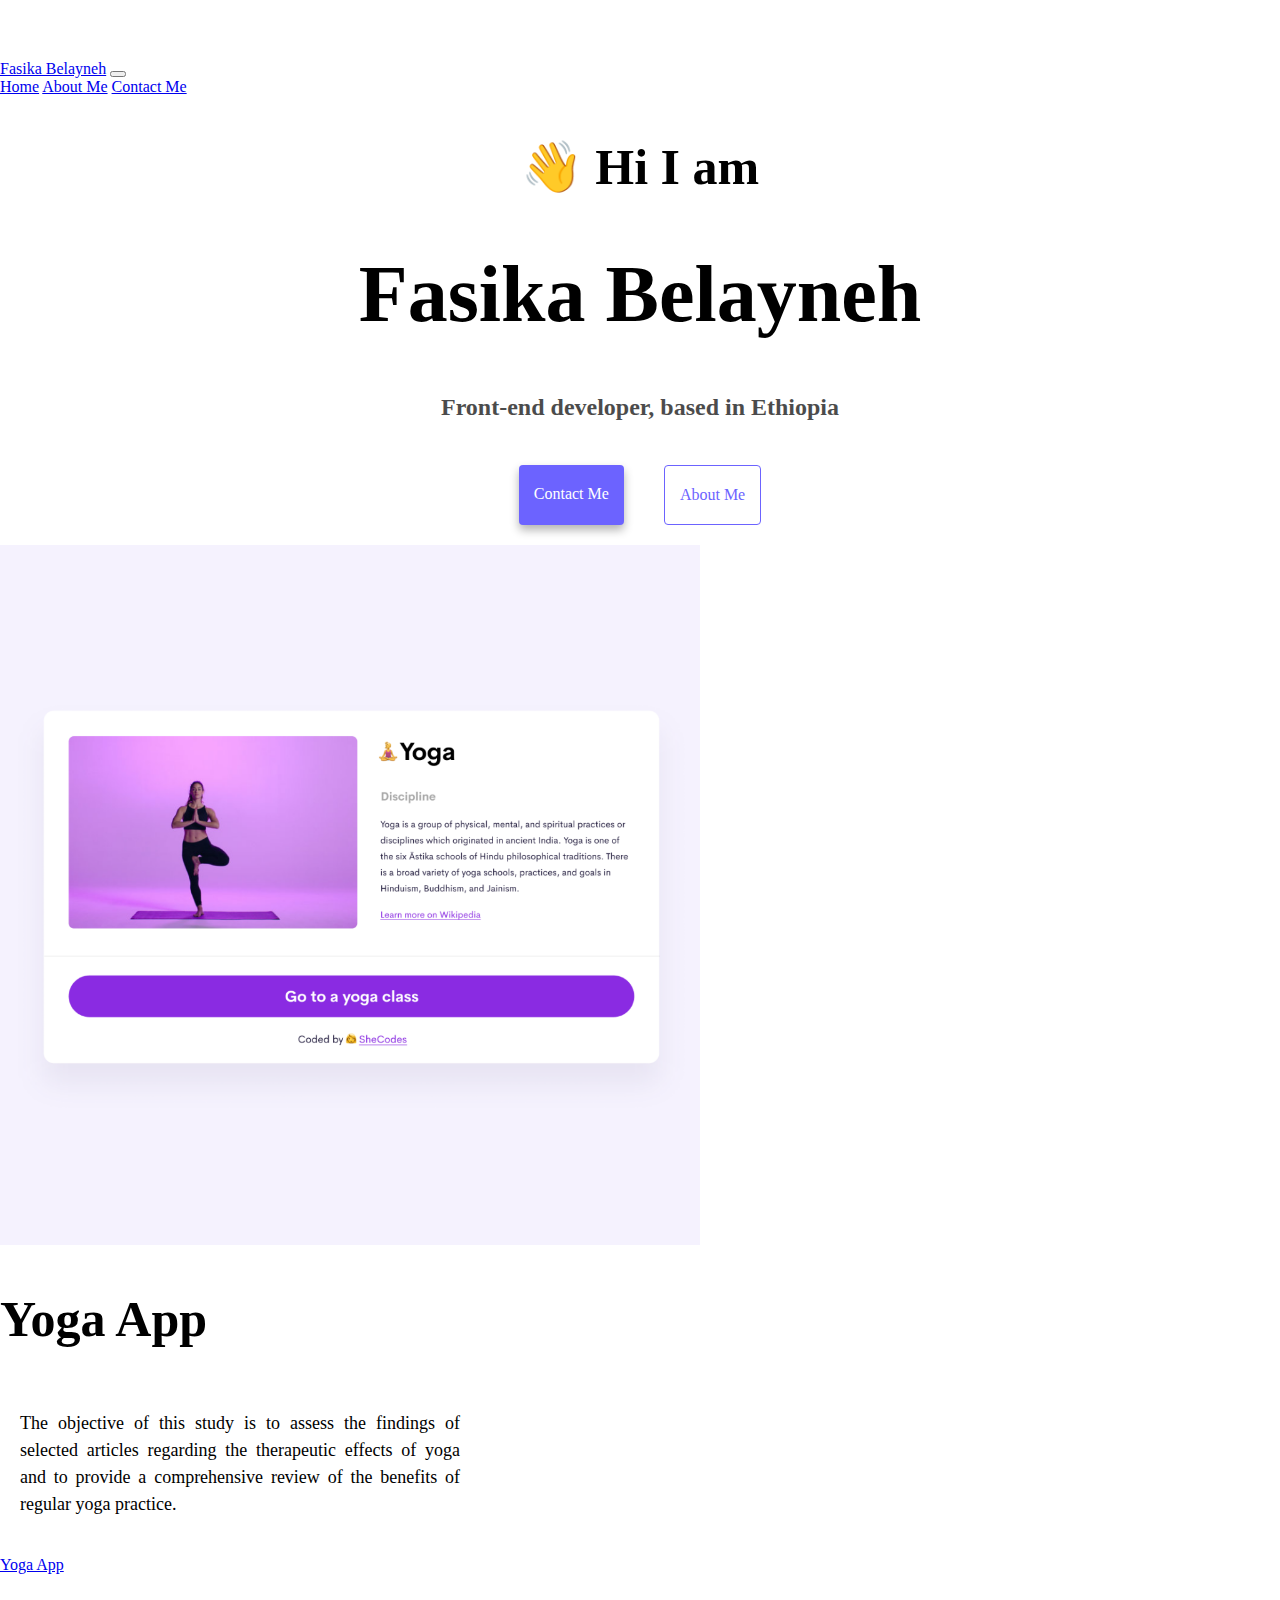
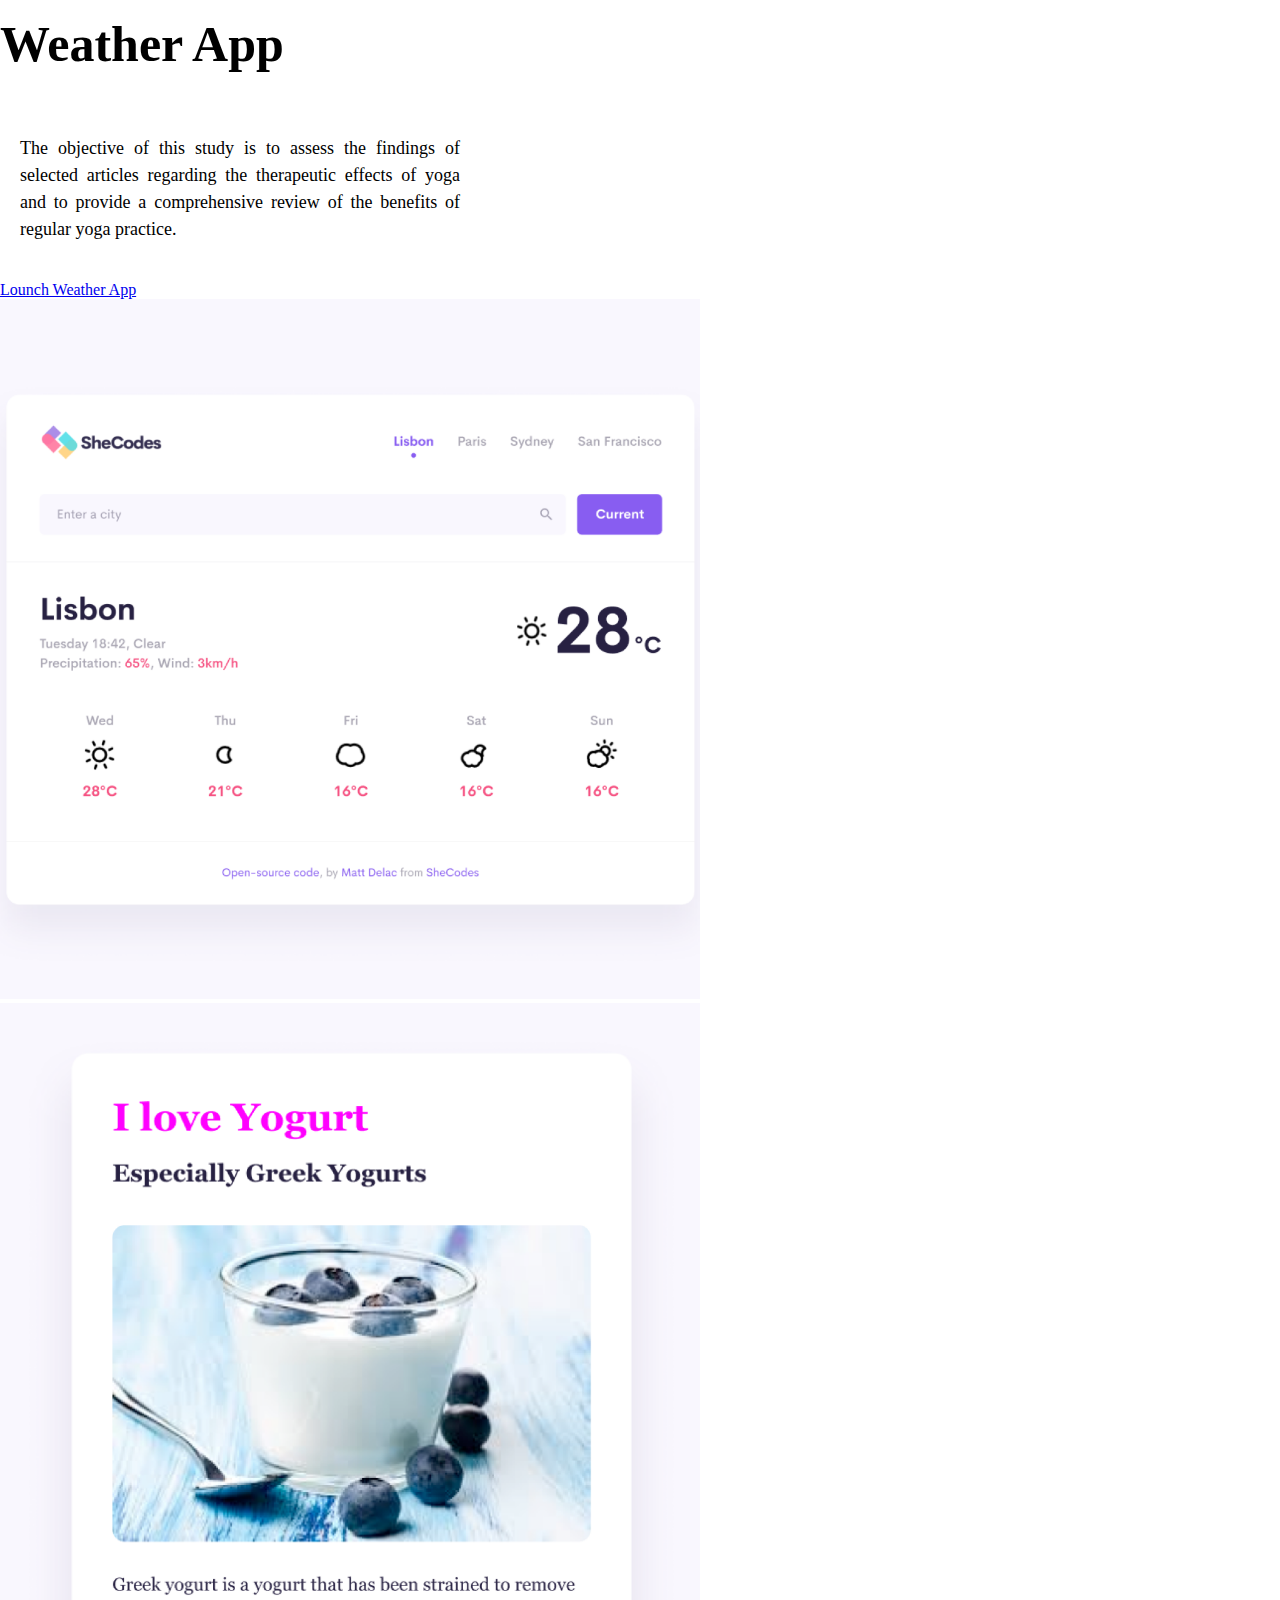
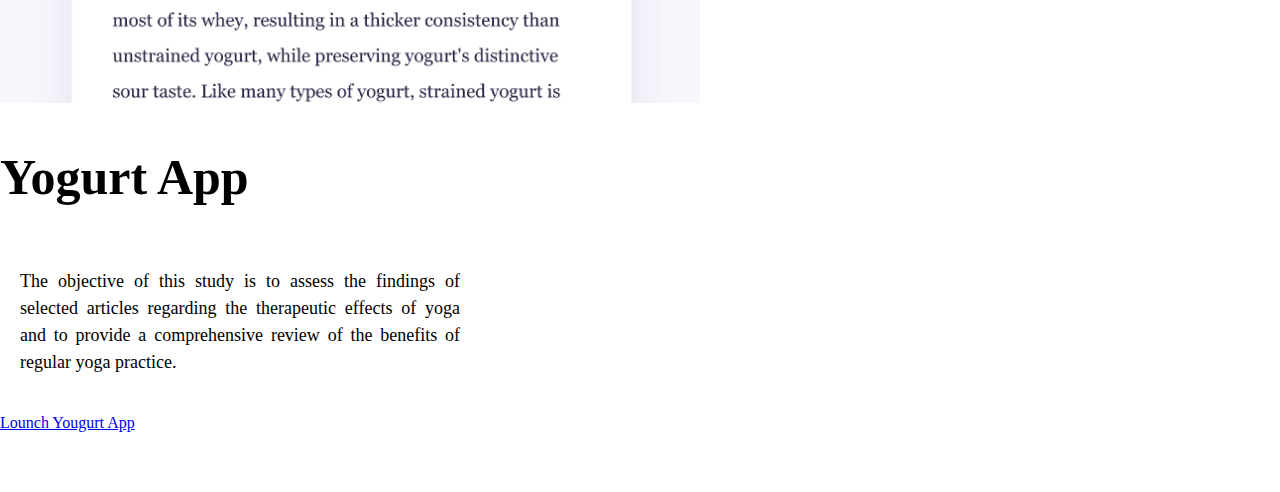
<file: index.html>
<!DOCTYPE html>
<html lang="en">
  <head>
    <meta charset="UTF-8" />
    <meta http-equiv="X-UA-Compatible" content="IE=edge" />
    <meta name="viewport" content="width=device-width, initial-scale=1.0" />
    <meta
      name="description"
      content="Here are the most trending Apps that are useful to Yoga,Yogurt and Forecast Weather"
    />
    <title>Best web Apps for weather forecasting,yoga and yogurt App.com</title>
    <link rel="stylesheet" href="/style.css" title="styling" />
    <link
      href="https://cdn.jsdelivr.net/npm/bootstrap@5.3.0-alpha1/dist/css/bootstrap.min.css"
      rel="stylesheet"
      integrity="sha384-GLhlTQ8iRABdZLl6O3oVMWSktQOp6b7In1Zl3/Jr59b6EGGoI1aFkw7cmDA6j6gD"
      crossorigin="anonymous"
    />
  </head>
  <body>
    <nav class="navbar navbar-expand-lg navbar-light bg-light fixed-top">
      <div class="container-fluid">
        <a class="navbar-brand" href="/index.html" title="logo"
          >Fasika Belayneh</a
        >
        <button
          class="navbar-toggler"
          type="button"
          data-bs-toggle="collapse"
          data-bs-target="#navbarNavAltMarkup"
          aria-controls="navbarNavAltMarkup"
          aria-expanded="false"
          aria-label="Toggle navigation"
        >
          <span class="navbar-toggler-icon"></span>
        </button>
        <div class="collapse navbar-collapse" id="navbarNavAltMarkup">
          <div class="navbar-nav">
            <a
              class="nav-link active"
              aria-current="page"
              href="/index.html"
              title="Home"
              >Home</a
            >
            <a class="nav-link" href="/about.html" title="about">About Me</a>
            <a class="nav-link" href="/about.html#contact" title="contact"
              >Contact Me</a
            >
          </div>
        </div>
      </div>
    </nav>
    <main>
      <div
        class="d-flex justify-content-center align-items-center mt-5 p-5"
        style="flex-direction: column"
      >
        <h2 class="text-center">👋 Hi I am</h2>
        <h1 class="text-center">Fasika Belayneh</h1>
        <h3 class="text-center">Front-end developer, based in Ethiopia</h3>
      </div>
      <div class="navigation-links mt-0">
        <a href="/about.html#contact" class="contact-link" title="Contact Page"
          >Contact me</a
        >
        <a href="/about.html" class="about-link" title="About Page">About me</a>
      </div>
      <div class="container">
        <div class="row">
          <div class="col-sm-6">
            <img
              src="/images/yoga.png"
              class="img-fluid image"
              alt="a Women doing Yoga"
            />
          </div>
          <div class="col-sm-6 mt-0">
            <div class="cards card border-0" style="width: 30rem">
              <div class="card-body">
                <h2 class="card-title">Yoga App</h2>
                <p class="card-text">
                  The objective of this study is to assess the findings of
                  selected articles regarding the therapeutic effects of yoga
                  and to provide a comprehensive review of the benefits of
                  regular yoga practice.
                </p>
                <a href="/index.html" class="btn btn-primary" title="Yoga">
                  Yoga App</a
                >
              </div>
            </div>
          </div>
        </div>
        <div class="row">
          <div class="col-sm-6 mt-0">
            <div class="cards card border-0" style="width: 30rem">
              <div class="card-body">
                <h2 class="card-title">Weather App</h2>
                <p class="card-text">
                  The objective of this study is to assess the findings of
                  selected articles regarding the therapeutic effects of yoga
                  and to provide a comprehensive review of the benefits of
                  regular yoga practice.
                </p>
                <a
                  href="/index.html"
                  class="btn btn-primary"
                  title="Back to Home"
                  >Lounch Weather App</a
                >
              </div>
            </div>
          </div>
          <div class="col-sm-6">
            <img
              src="/images/weather.png"
              class="img-fluid image"
              title="weather forecasting app-photo"
            />
          </div>
        </div>
        <div class="row">
          <div class="col-sm-6">
            <img
              src="/images/yogurt.png"
              class="img-fluid image"
              title="yogurt App-Photo"
            />
          </div>
          <div class="col-sm-6 mt-0">
            <div class="cards card border-0" style="width: 30rem">
              <div class="card-body">
                <h2 class="card-title">Yogurt App</h2>
                <p class="card-text">
                  The objective of this study is to assess the findings of
                  selected articles regarding the therapeutic effects of yoga
                  and to provide a comprehensive review of the benefits of
                  regular yoga practice.
                </p>
                <a href="/index.html" class="btn btn-primary" title="Yogurt App"
                  >Lounch Yougurt App</a
                >
              </div>
            </div>
          </div>
        </div>
      </div>
    </main>
    <script
      src="https://cdn.jsdelivr.net/npm/bootstrap@5.3.0-alpha1/dist/js/bootstrap.bundle.min.js"
      integrity="sha384-w76AqPfDkMBDXo30jS1Sgez6pr3x5MlQ1ZAGC+nuZB+EYdgRZgiwxhTBTkF7CXvN"
      crossorigin="anonymous"
    ></script>
  </body>
</html>
</file>
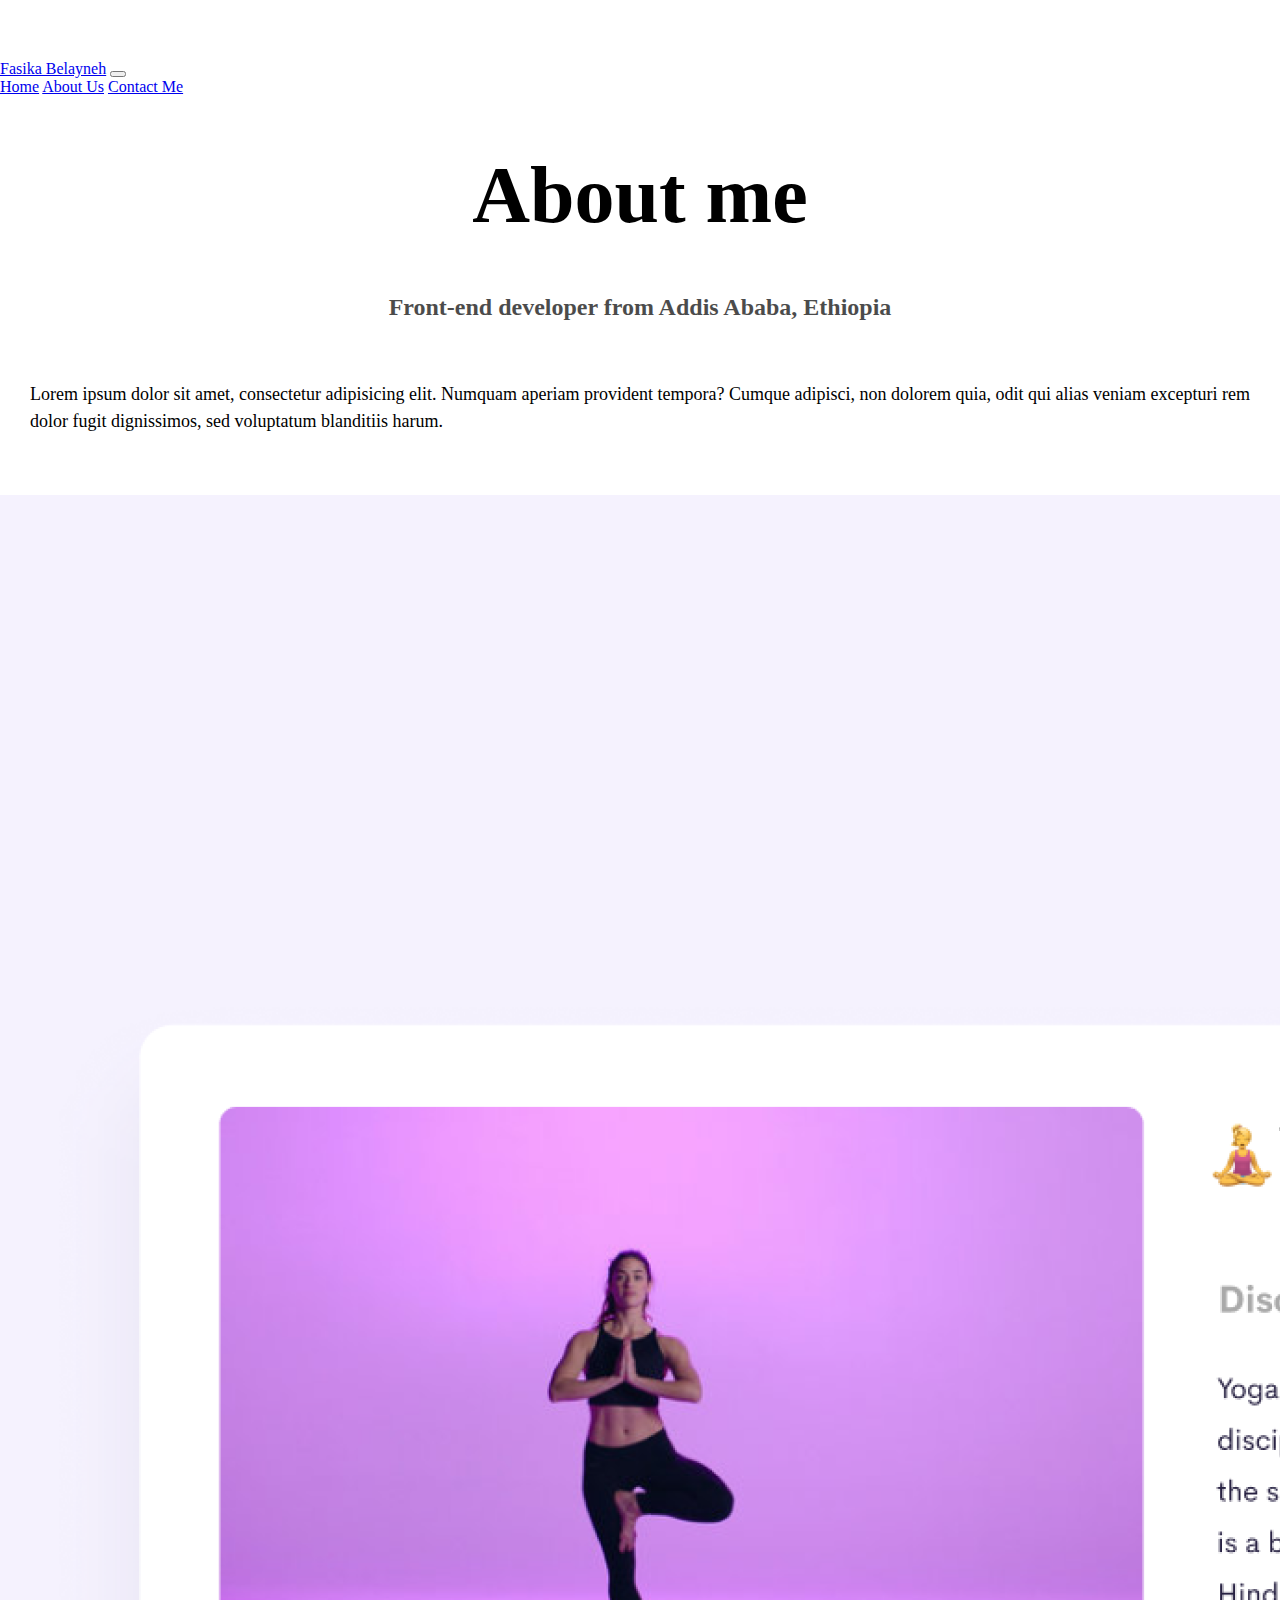
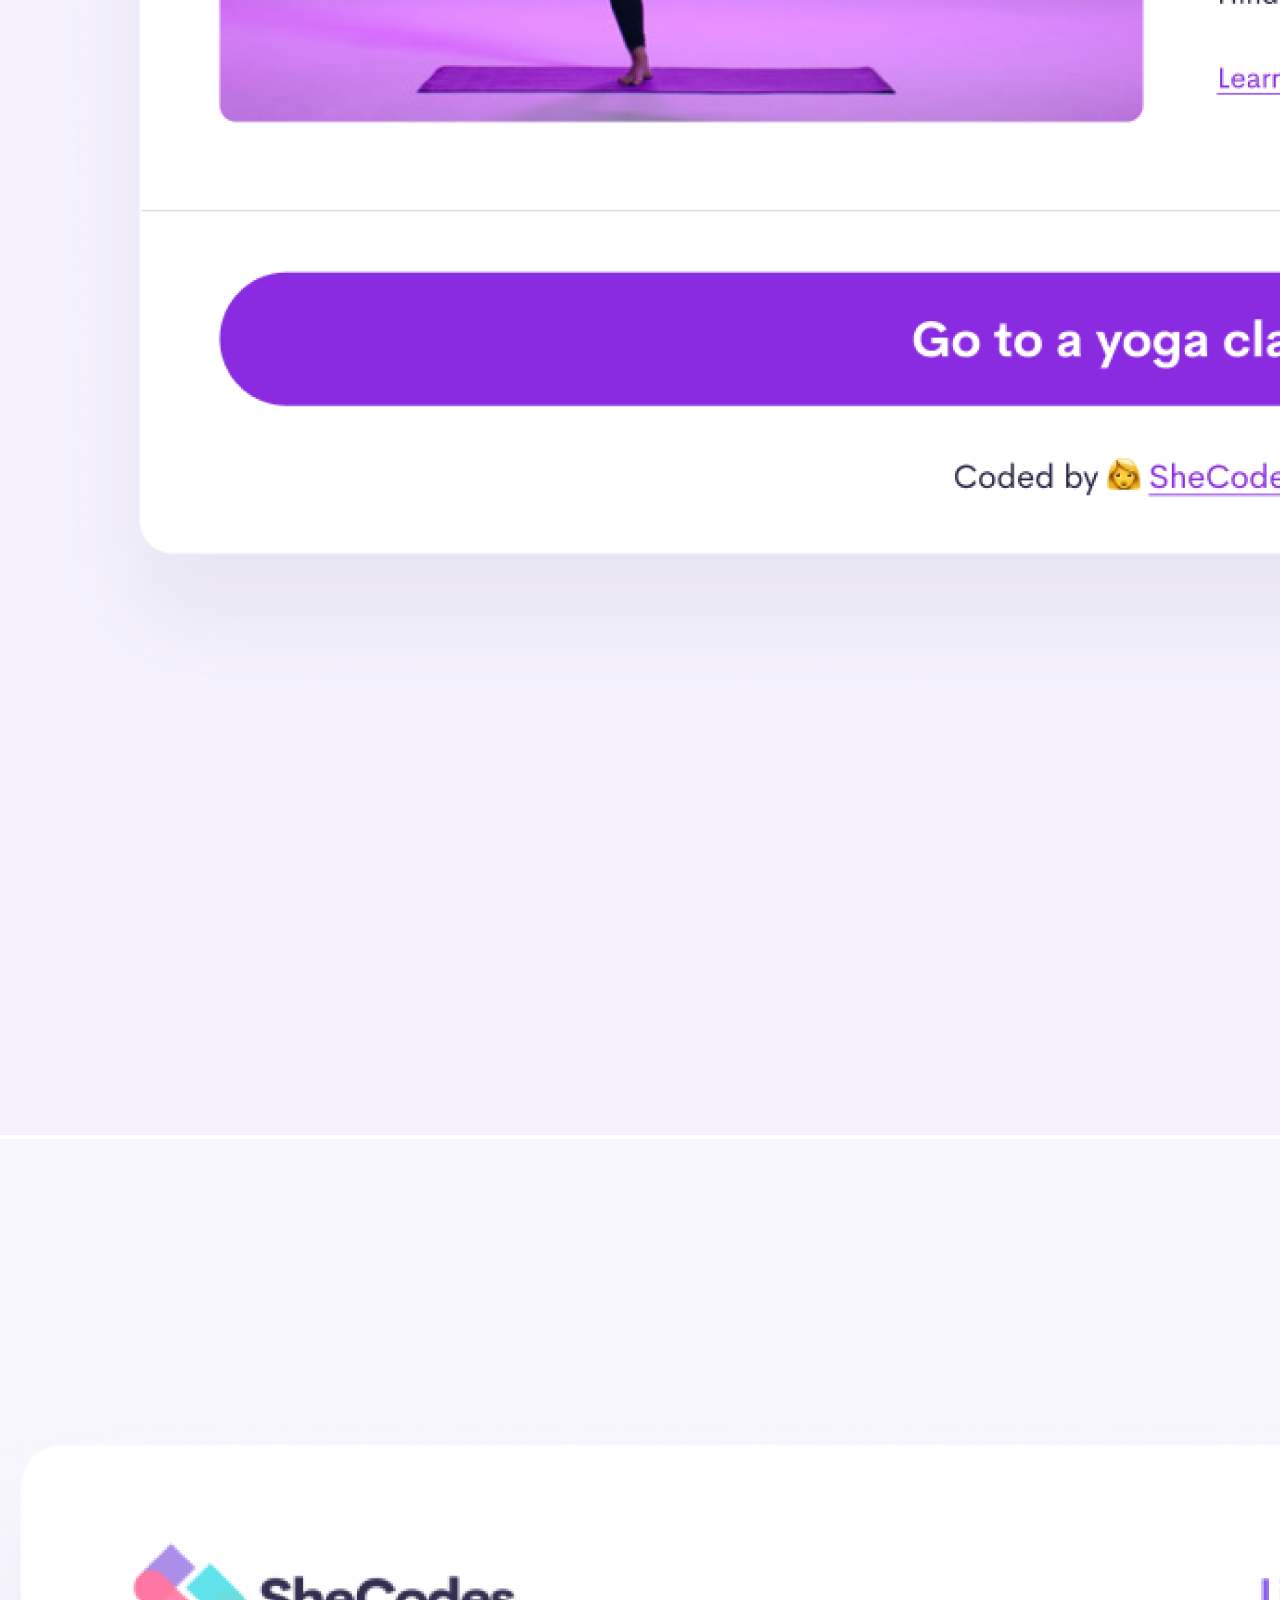
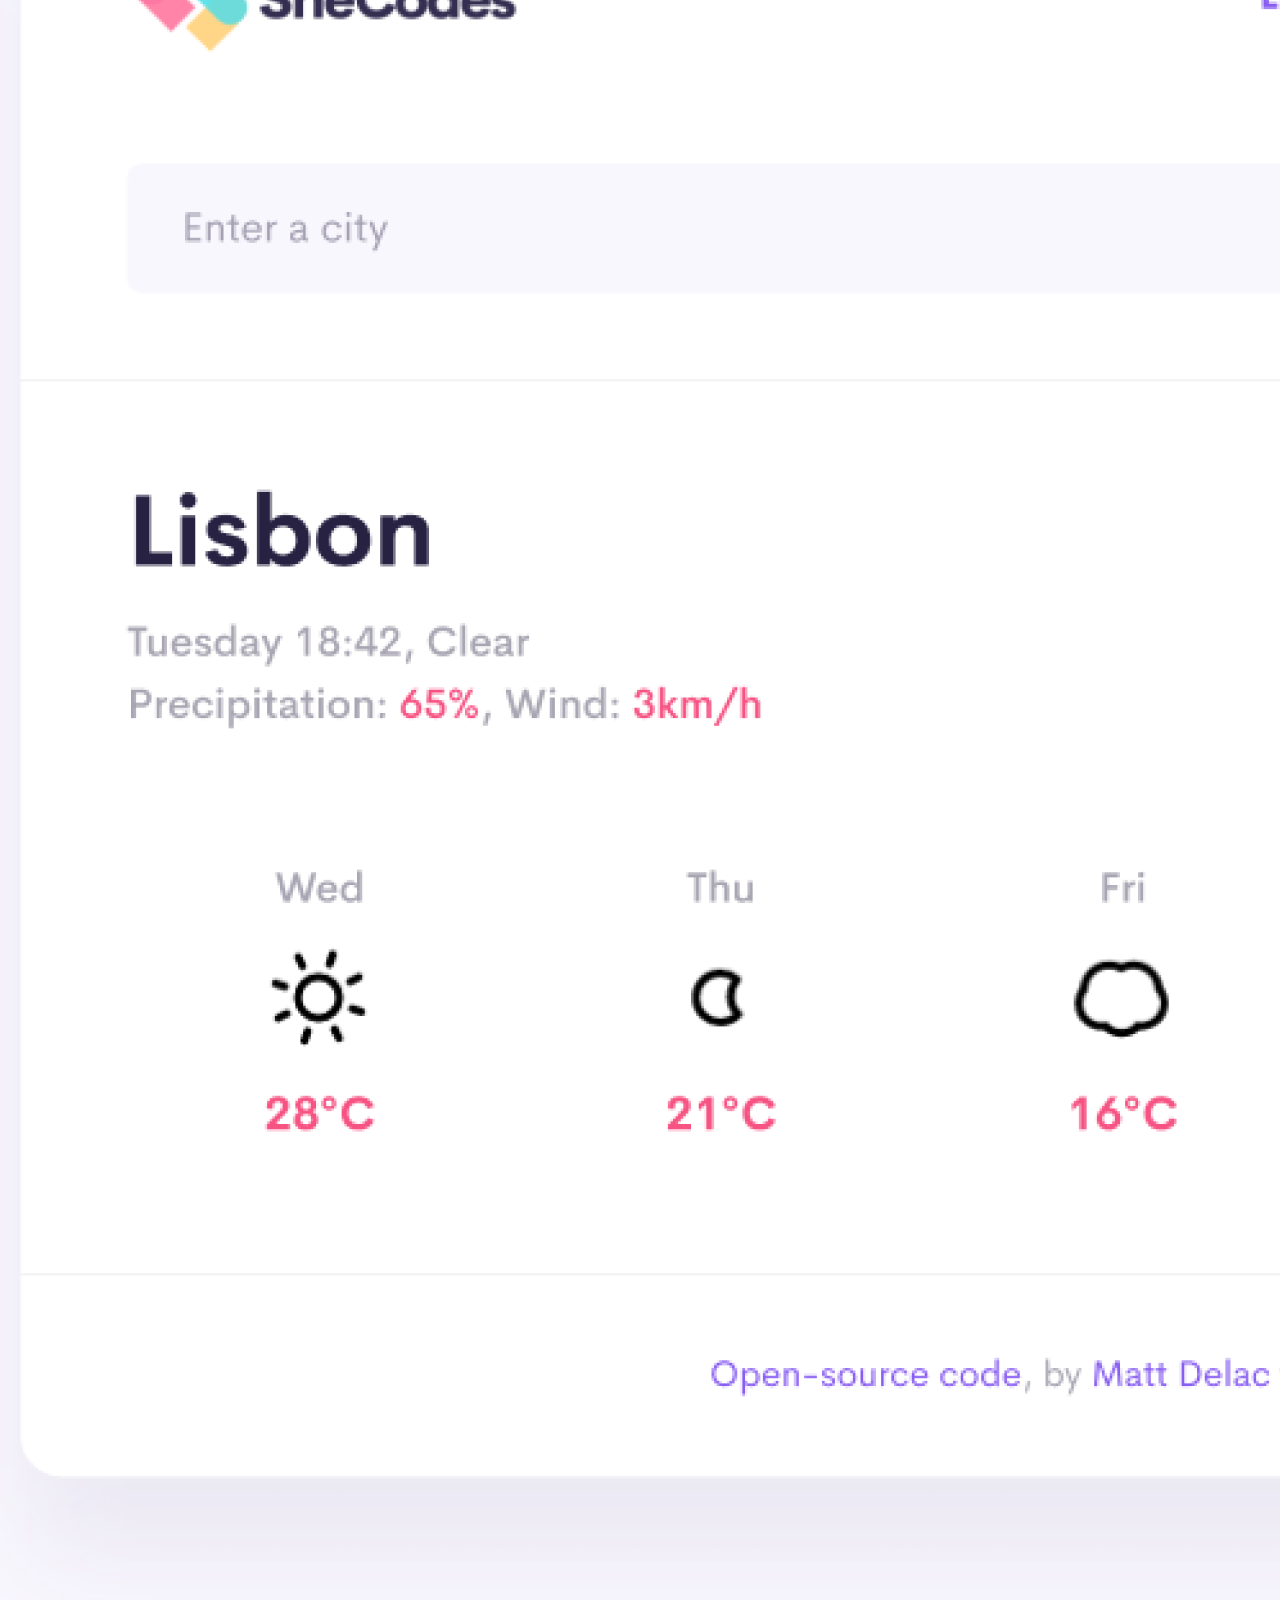
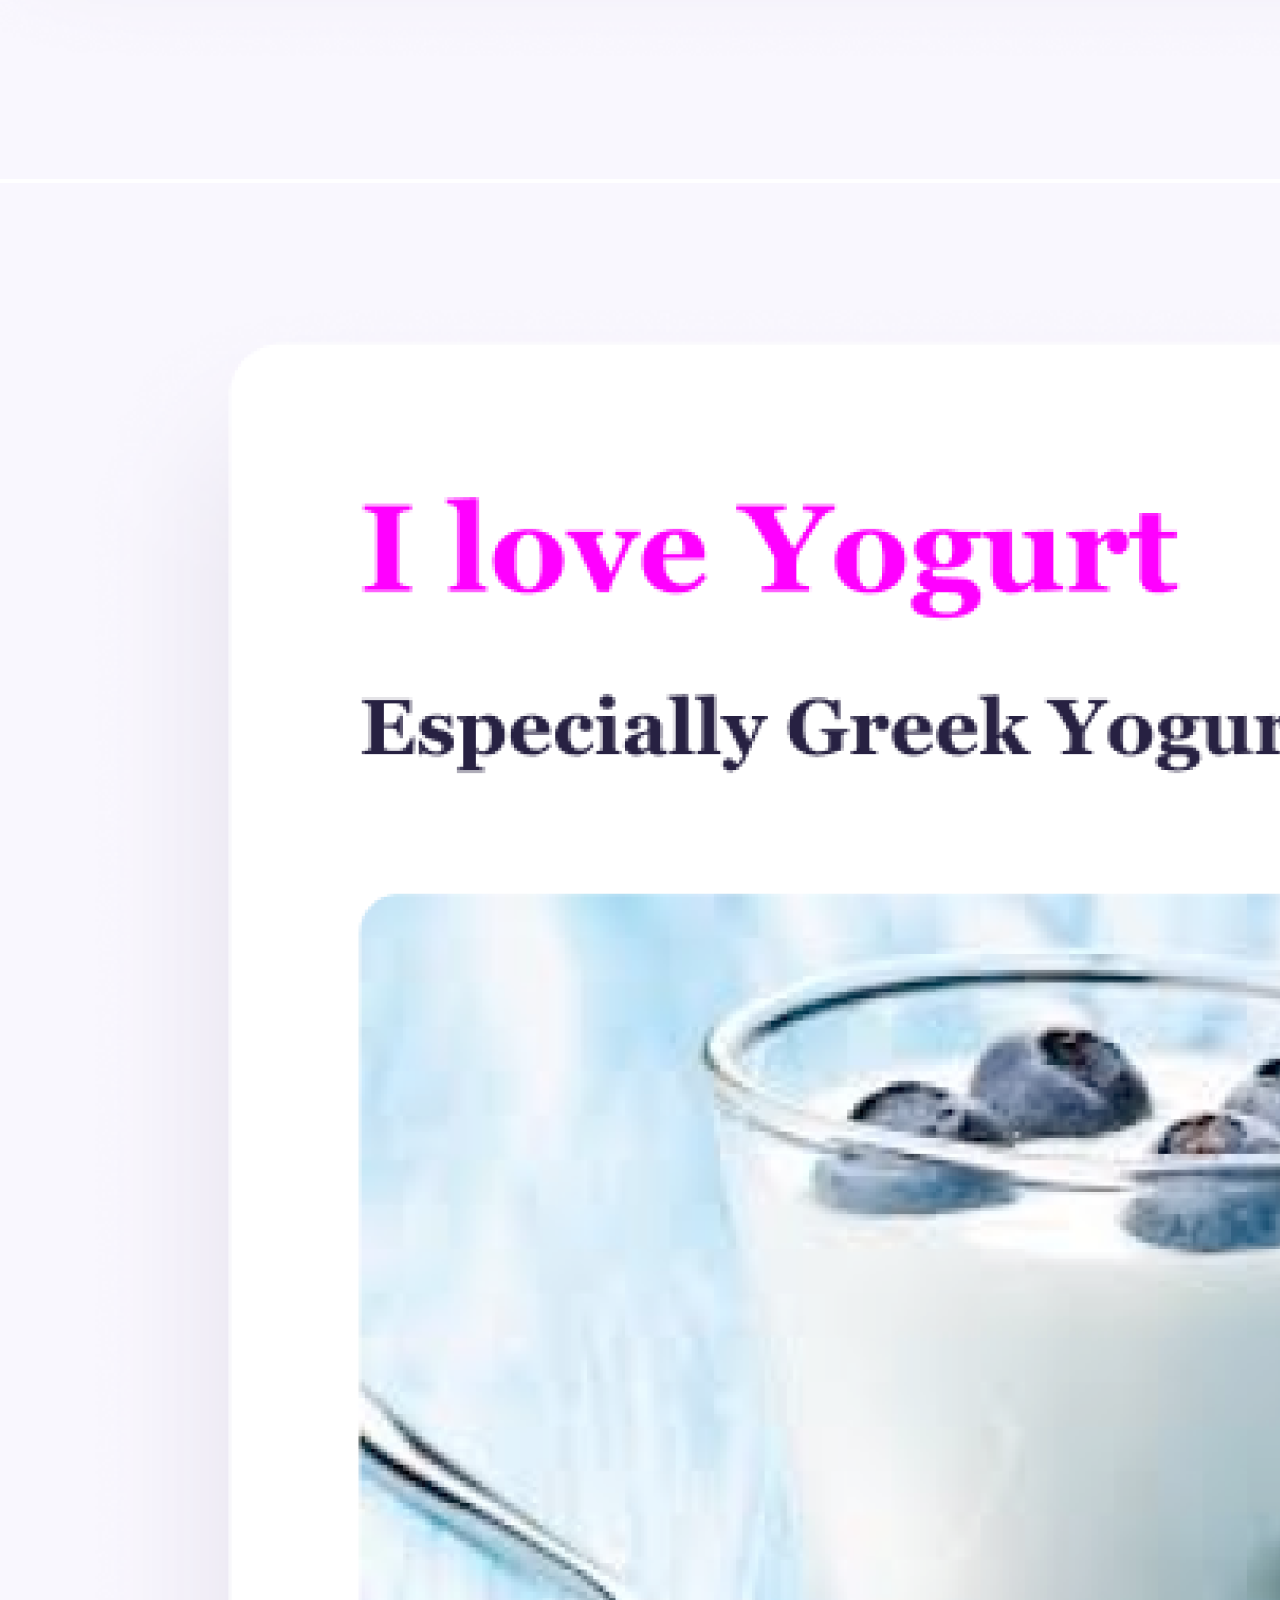
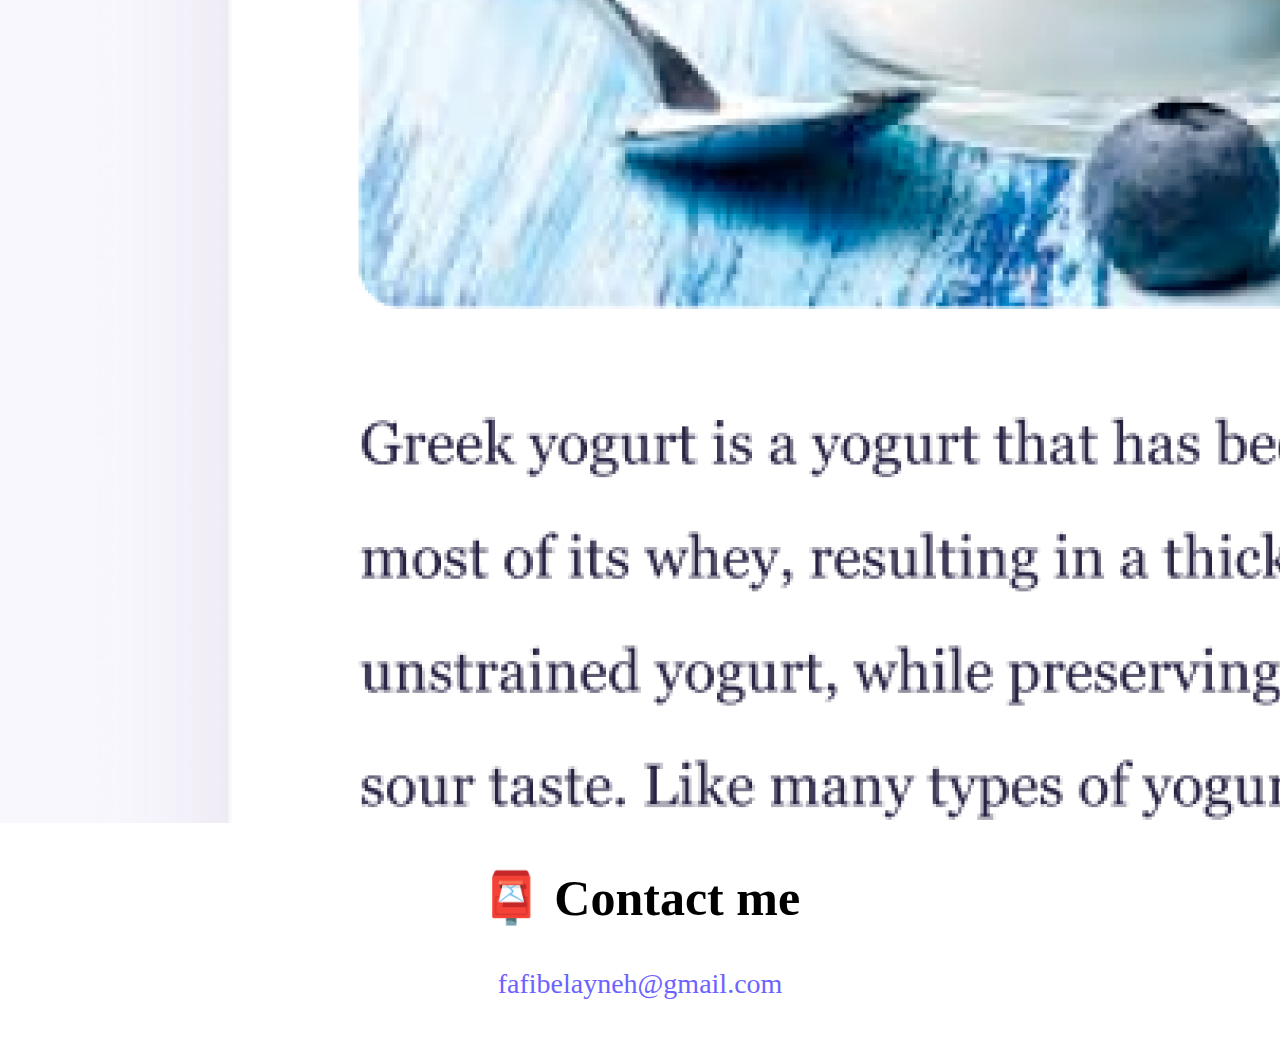
<file: about.html>
<!DOCTYPE html>
<html lang="en">
  <head>
    <meta charset="UTF-8" />
    <meta http-equiv="X-UA-Compatible" content="IE=edge" />
    <meta name="viewport" content="width=device-width, initial-scale=1.0" />
    <link rel="stylesheet" href="/style.css" />
    <link
      href="https://cdn.jsdelivr.net/npm/bootstrap@5.3.0-alpha1/dist/css/bootstrap.min.css"
      rel="stylesheet"
      integrity="sha384-GLhlTQ8iRABdZLl6O3oVMWSktQOp6b7In1Zl3/Jr59b6EGGoI1aFkw7cmDA6j6gD"
      crossorigin="anonymous"
    />
    <meta
      name="description"
      content="We Lounch weather forecasting,Yogurt and Yoga web Apps that makes life easier"
    />
    <title>About Us</title>
  </head>
  <body>
    <nav class="navbar navbar-expand-lg navbar-light bg-light fixed-top">
      <div class="container-fluid">
        <a class="navbar-brand" href="/index.html" title="logo"
          >Fasika Belayneh</a
        >
        <button
          class="navbar-toggler"
          type="button"
          data-bs-toggle="collapse"
          data-bs-target="#navbarNavAltMarkup"
          aria-controls="navbarNavAltMarkup"
          aria-expanded="false"
          aria-label="Toggle navigation"
        >
          <span class="navbar-toggler-icon"></span>
        </button>
        <div class="collapse navbar-collapse" id="navbarNavAltMarkup">
          <div class="navbar-nav">
            <a
              class="nav-link active"
              aria-current="page"
              href="/index.html"
              title="Home"
              >Home</a
            >
            <a class="nav-link" href="/about.html" title="About">About Us</a>
            <a class="nav-link" href="/about.html#contact" title="Contact"
              >Contact Me</a
            >
          </div>
        </div>
      </div>
    </nav>
    <main>
      <div
        class="d-flex justify-content-center align-items-center mt-2 p-5"
        style="flex-direction: column"
      ></div>
      <h1 class="text-center">About me</h1>
      <h3 class="text-center mb-0">
        Front-end developer from Addis Ababa, Ethiopia
      </h3>
      <div class="about-paragraphs text center">
        <p class="text-center mt-0 p-0">
          Lorem ipsum dolor sit amet, consectetur adipisicing elit. Numquam
          aperiam provident tempora? Cumque adipisci, non dolorem quia, odit qui
          alias veniam excepturi rem dolor fugit dignissimos, sed voluptatum
          blanditiis harum.
        </p>
      </div>
      <div class="container">
        <div d-flex justify-content-center>
          <div class="row">
            <div class="col-sm-4">
              <img
                src="/images/yoga.png"
                class="img-fluid border border-white border-5 p-1 shadow"
                alt="Yoga Photo"
              />
            </div>
            <div class="col-sm-4">
              <img
                src="/images/weather.png"
                alt="Weather forecasting App Photo"
                class="img-fluid border border-white border-5 p-1 shadow"
              />
            </div>
            <div class="col-sm-4">
              <img
                src="/images/yogurt.png"
                alt="Yogurt Photo"
                class="img-fluid border border-white border-5 p-1 shadow"
              />
            </div>
          </div>
        </div>
      </div>
    </main>
    <footer>
      <div id="contact">
        <h2 class="text-center mt-4 pt-2">📮 Contact me</h2>
        <a
          href="mailto:fafibelayneh@gmail.com"
          class="email-link mb-4"
          title="emil"
        >
          fafibelayneh@gmail.com
        </a>
      </div>
    </footer>
  </body>
</html>
</file>
<file: style.css>
:root {
  --primary-color: #6c63ff;
  --secondary-color: #f5f2fe;
  --box-shadow: 0 5px 10px rgba(0, 0, 0, 0.3);
}

body {
  margin: 60px auto;
}

h1.text-center {
  text-align: center;
  font-size: 80px;
  font-weight: 800px;
}

h2.text-center {
  font-size: 50px;
  text-align: center;
  font-weight: 400px;
}

h3 {
  font-size: 24px;
  opacity: 0.7;
  text-align: center;
}

p {
  padding: 20px;
  border-radius: 4px;
  font-size: 18px;
  line-height: 1.5;
  text-align: justify;
  background-color: white;
}

.navigation-links {
  display: flex;
  margin-top: 10px;
  justify-content: center;
}

.navigation-links a {
  margin: 20px;
  border-radius: 4px;
  padding: 20px 15px;
  text-decoration: none;
  text-transform: capitalize;
}
.contact-link:hover {
  color: blue;
}
.contact-link {
  background: var(--primary-color);
  box-shadow: var(--box-shadow);
  color: white;
}

.about-link {
  color: var(--primary-color);
  border: 1px solid var(--primary-color);
}

.homepage-link {
  color: var(--primary-color);
  text-align: center;
  display: block;
}

.about-paragraphs {
  display: flex;
  margin: 30px 0;
}

.about-paragraphs p {
  margin: 10px;
}

.email-link {
  display: flex;
  justify-content: center;
  color: var(--primary-color);
  font-size: 28px;
  text-decoration: none;
}

.email-link:hover {
  text-decoration: underline;
}
.image {
  width: 700px !important;
  height: auto;
}
.card-title {
  text-align: start;
  font-size: 50px;
}
@media (max-width: 200px) {
  p {
    font-size: x-small;
  }
}
</file>
